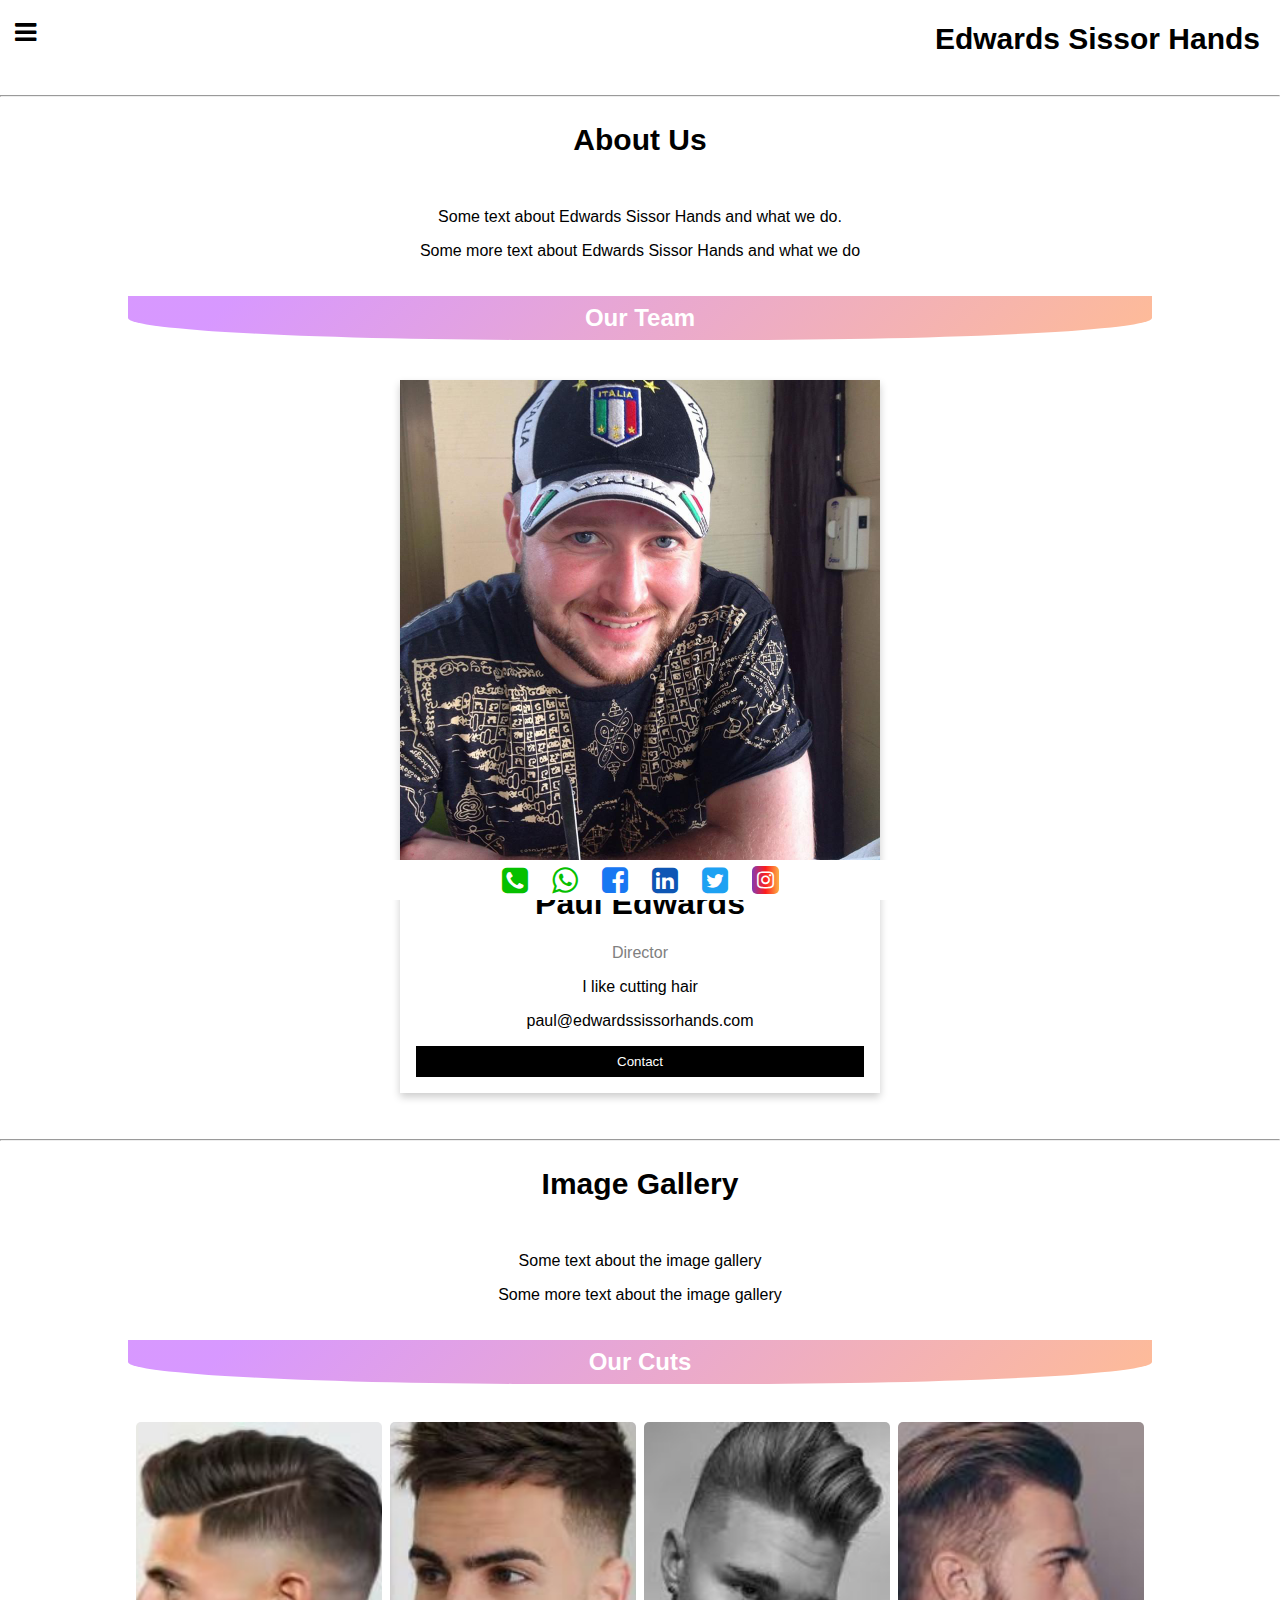
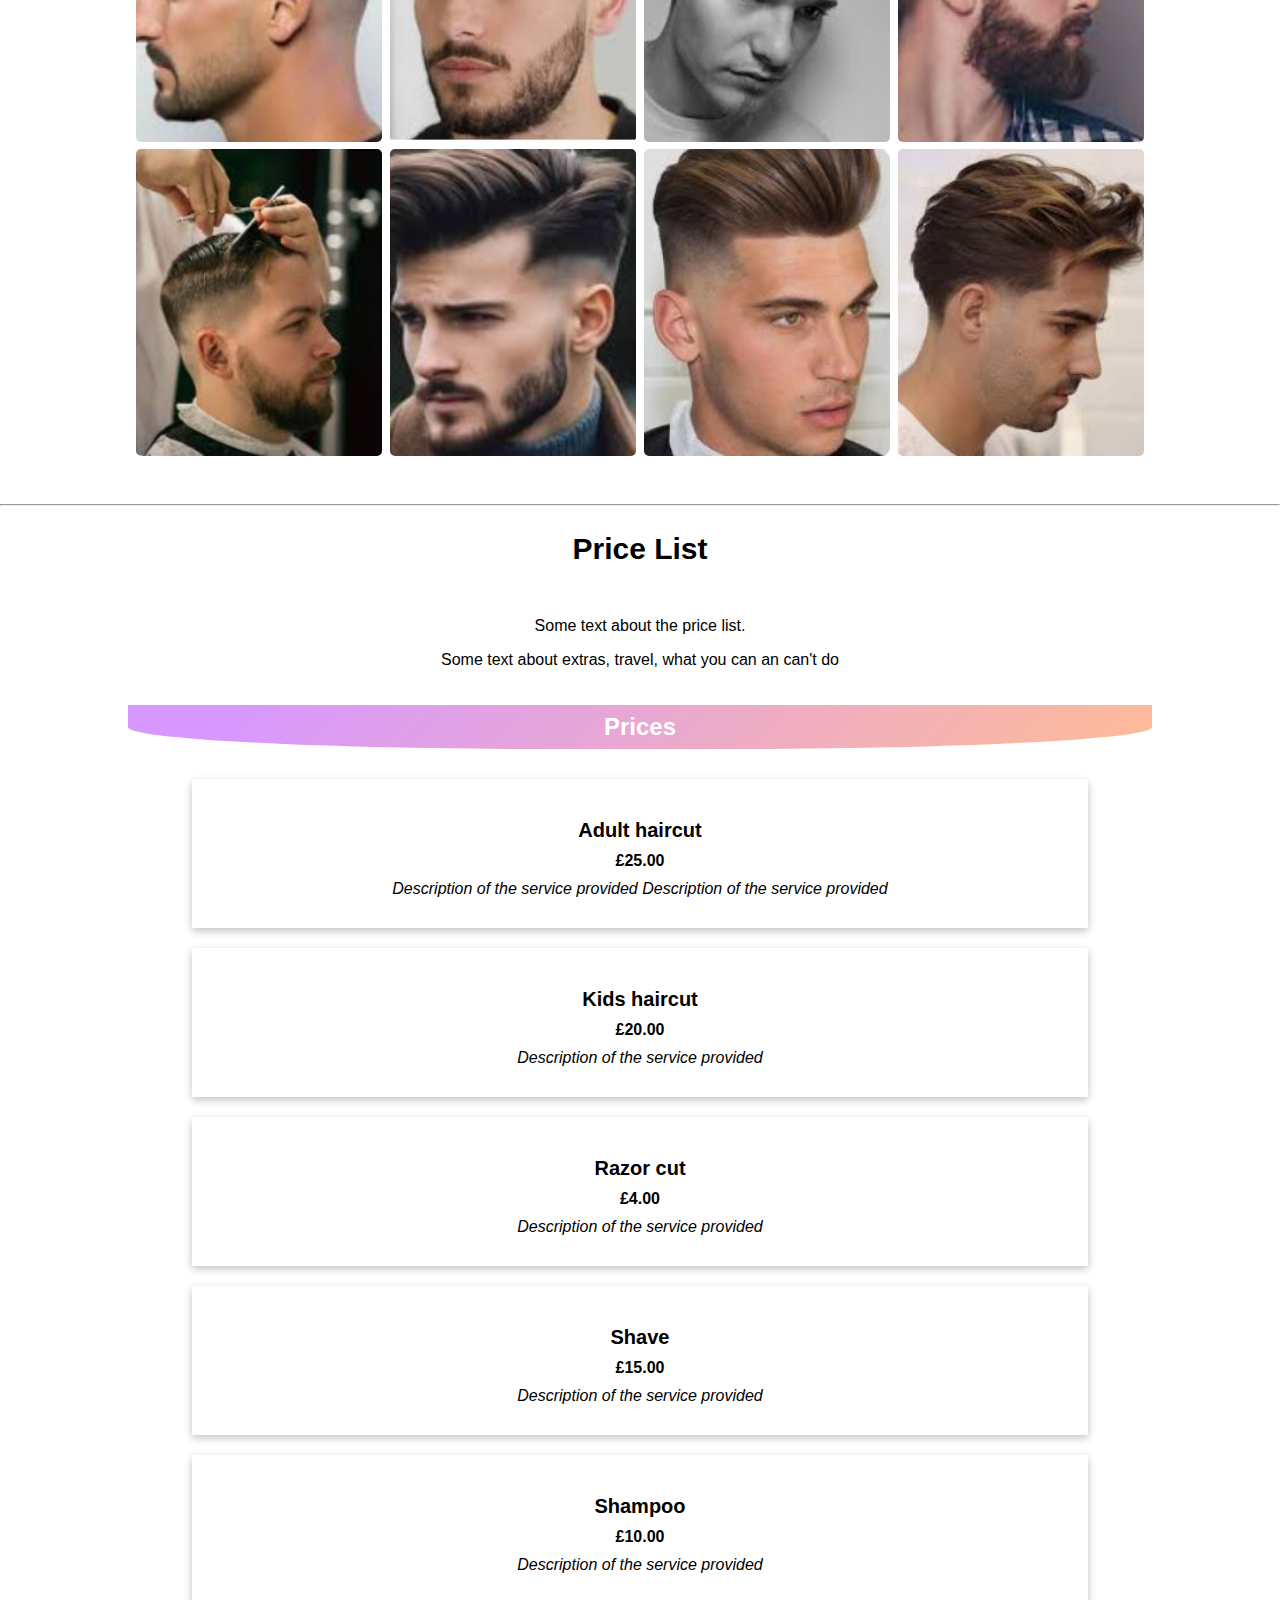
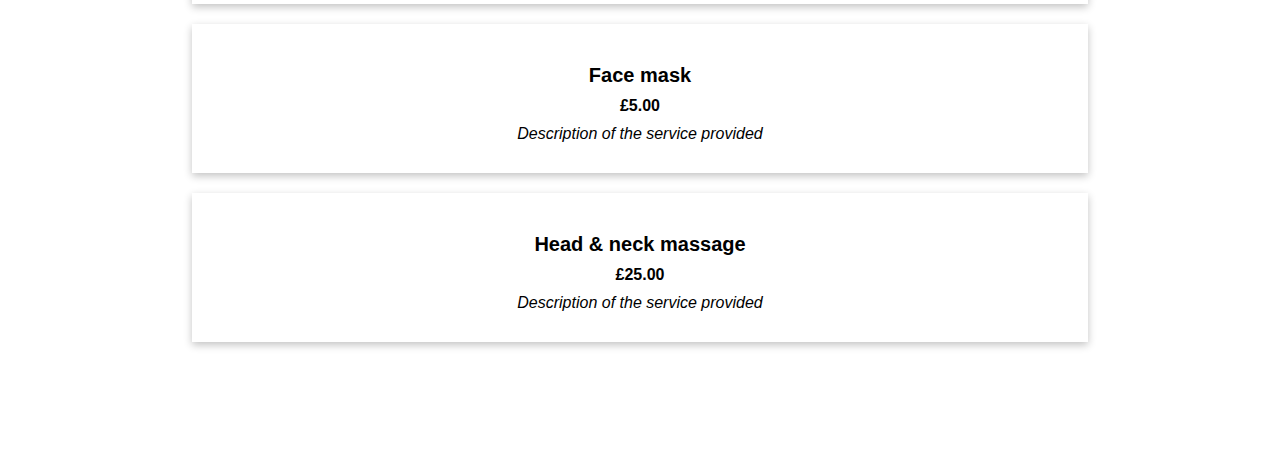
<file: index.html>
<!DOCTYPE html>
<html>
  <head>
    <meta name="viewport" content="width=device-width, initial-scale=1.0" />
    <!-- <link rel="stylesheet" type="text/css" href="/styles.css" /> -->
    <link
      rel="stylesheet"
      type="text/css"
      href="https://c-papa.github.io/EdwardsSissorHands/styles.css"
    />
    <link
      rel="stylesheet"
      href="https://cdnjs.cloudflare.com/ajax/libs/font-awesome/4.7.0/css/font-awesome.min.css"
    />
  </head>

  <body>
    <div id="title" class="about-section">
      <h1>Edwards Sissor Hands</h1>
    </div>
    <hr>
    <div id="about-title"></div>
    <div class="about-section-sub">
      <h1>About Us</h1>
    </div>

    <div class="about-section-details">
      <p class="scroll-hide">
        Some text about Edwards Sissor Hands and what we do.
      </p>
      <p class="scroll-hide">
        Some more text about Edwards Sissor Hands and what we do
      </p>
    </div>

    <h2 class="sub-title">Our Team</h2>
    <div id="profile-container" class="row"></div>

    <hr />
    <div id="gal-title"></div>
    <div class="about-section-sub">
      <h1>Image Gallery</h1>
    </div>

    <div class="about-section-details">
      <p class="scroll-hide">Some text about the image gallery</p>
      <p class="scroll-hide">Some more text about the image gallery</p>
    </div>
    <h2 class="sub-title">Our Cuts</h2>
    <div id="img-gal" class="gal-row"></div>

    <hr />
    <div id="price-title"></div>
    <div class="about-section-sub">
      <h1>Price List</h1>
    </div>

    <div class="about-section-details">
      <p class="scroll-hide">Some text about the price list.</p>
      <p class="scroll-hide">
        Some text about extras, travel, what you can an can't do
      </p>
    </div>

    <h2 class="sub-title">Prices</h2>
    <div id="container"></div>

    <!-- <script src="/app.js"></script> -->
        <script src="https://c-papa.github.io/EdwardsSissorHands/app.js"></script>
  </body>
</html>
</file>
<file: styles.css>
:root {
  --main-bg-color: #f0f0f0;
  --primary-color: #ffffff;
  --primary-text-color: black;
  --font-size: 16px;
  --padding: 10px;
}
body {
  font-family: Arial, Helvetica, sans-serif;
  margin: 0;
  text-align: center;
  padding-bottom: 100px;
}

html {
  box-sizing: border-box;
}

*,
*:before,
*:after {
  box-sizing: inherit;
}

.column {
  margin: auto;
  max-width: 600px;
  width: 50%;
  margin-bottom: 16px;
  padding: 0 8px;
}

.card {
  box-shadow: 0 4px 8px 0 rgba(0, 0, 0, 0.2);
  margin: 8px;
}

.about-section {
  position: relative;
  display: inline-flex;
  text-align: center;
  top: -1px;
  width: 100%;
  text-align: center;
  background-color: var(--primary-color);
  color: var(--primary-text-color);
  z-index: 99;
}
.about-section-sub {
  position: sticky !important;
  display: inline-flex;
  text-align: center;
  top: -1px;
  width: 100%;
  background-color: var(--primary-color);
  color: var(--primary-text-color);
  z-index: 99;
  padding-top: 5px;
  padding-bottom: 15px;
}
.about-section h1 {
  text-align: right;
  flex: 1;
  margin: 13px 20px 20px 20px;
  font-size: 30px;
  padding: 10px 0 10px 0;
}
.about-section-sub h1 {
  flex: 1;
  margin: 13px 20px 20px 20px;
  font-size: 30px;
}

.title-border {
  border-color: white;
}

.about-section-details {
  position: relative;
  width: 100%;
  padding: 20px;
  margin-top: -20px;
  text-align: center;
  background-color: var(--primary-color);
  color: var(--primary-text-color);
}

.container {
  padding: 0 16px;
}

.container::after,
.row::after {
  content: "";
  clear: both;
  display: table;
}

.title {
  color: grey;
}

.button {
  border: none;
  outline: 0;
  display: inline-block;
  padding: 8px;
  color: white;
  background-color: var(--primary-text-color);
  text-align: center;
  cursor: pointer;
  width: 100%;
}

.row {
  width: 80%;
  margin: 40px auto 30px auto;
}

.button:hover {
  background-color: #555;
}
@media screen and (max-width: 1000px) {
  .column {
    width: 70%;
  }
  .gal-column {
    -ms-flex: 50% !important; /* IE 10 */
    flex: 50% !important;
  }
}
@media screen and (max-width: 650px) {
  .column {
    width: 100%;
    display: block;
  }
  .gal-column {
    -ms-flex: 100% !important; /* IE 10 */
    flex: 100% !important;
  }
  .about-section-sub h1 {
    font-size: 25px;
  }
  .about-section h1 {
    font-size: 25px;
  }
  .gal-row {
    width: 90% !important;
    margin: 5% !important;
  }
  .sub-title {
    margin: 0 20px 20px 20px !important;
  }
  .row {
    width: 90%;
    margin: 10px auto 30px auto;
  }
}

.fa-facebook-square {
  color: rgb(24, 119, 242);
}

.fa-linkedin-square {
  color: rgb(14, 86, 180);
}
.fa-twitter-square {
  color: rgb(29, 161, 242);
}
.fa-instagram {
  font-size: 20px !important;
  color: white;
  background: #833ab4;
  background: linear-gradient(to right, #833ab4, #fd1d1d, #fcb045);
  padding: 4px 5px;
  border-radius: 5px;
}

.fa-phone-square {
  color: rgb(6, 192, 0);
}
.fa-whatsapp {
  color: rgb(6, 192, 0);
}
.gal-row {
  width: 80%;
  margin: 30px auto 50px auto;
  display: -ms-flexbox; /* IE 10 */
  display: flex;
  -ms-flex-wrap: wrap; /* IE 10 */
  flex-wrap: wrap;
  padding: 0 4px;
}
.gal-column {
  -ms-flex: 25%; /* IE 10 */
  flex: 25%;
  padding: 0 4px;
}

.gal-column img {
  object-fit: cover;
  height: 98%;
  margin-top: 8px;
  vertical-align: middle;
  border-radius: 5px;
}
.dropbtn {
  background-color: white;
  color: var(--primary-text-color);
  border-radius: 5px;
  font-weight: bold;
  padding: 8px 12px;
  font-size: 25px;
  border: none;
  transition: 0.5s;
}

.dropdown {
  position: fixed;
  top: 10px;
  left: 3px;
  display: block;
  z-index: 100;
}

.dropdown-content {
  display: none;
  position: absolute;
  background-color: #f1f1f1;
  min-width: 160px;
  box-shadow: rgba(0, 0, 0, 0.24) 0px 3px 8px;
  z-index: 100;
}

.dropdown-content a {
  color: black;
  padding: 12px 16px;
  text-decoration: none;
  text-align: left;
  display: block;
}
.dropdown-content a:focus {
  background-color: #ddd;
}

/* .dropdown:hover .dropdown-content {
  display: block;
} */

/* .dropdown:hover .dropbtn {
  background-color: #383838;
  color: white !important;
  transition: 0.5s;
} */
.flex-container {
  position: fixed;
  justify-content: center;
  bottom: 0px;
  width: 100%;
  display: flex;
  flex-direction: row;
  height: auto;
  background-color: white;
  z-index: 102;
}
.flex-row {
  font-size: 30px !important;

  flex-basis: 50px;
  display: flex;
  align-items: center;
  justify-content: center;
  padding: 5px;
  box-sizing: border-box;
}
a {
  text-decoration: none;
  cursor: pointer;
}
.mirror-horizontal {
  display: inline-block; /* Ensure the element can be transformed */
  transform: scaleX(-1); /* Mirror horizontally */
}
.logo {
  position: fixed;
  top: 10px;
  right: 15px;
  font-size: 25px;
  z-index: 101;
}
.name {
  position: absolute;
  display: block;
  top: 100%;
  left: -5px;
  font-size: 12px;
  text-wrap: nowrap;
  font-weight: bold;
  font-family: cursive;
}
.main {
  display: inline-block;
  width: 70%;
  text-align: center;
  text-wrap: wrap;
  box-shadow: rgba(0, 0, 0, 0.24) 0px 3px 8px;
  padding: 30px 50px;
  margin: 10px 15% 10px 15%;
  background-color: white;
}
.left {
  font-weight: bold;
  font-size: 20px;
  margin: 10px;
}
.right {
  font-weight: bold;
}
.desc {
  font-style: italic;
  margin-top: 10px;
  text-wrap: wrap;
}
.sub-title {
  text-align: center;
  background-image: linear-gradient(135deg, #9f05ff69 10%, #fd5e086b 100%);
  padding: 8px 12px;
  margin: 0 10% 20px 10%;
  color: white;
  border-radius: 0 0 50% 50% / 60%;
}
</file>
